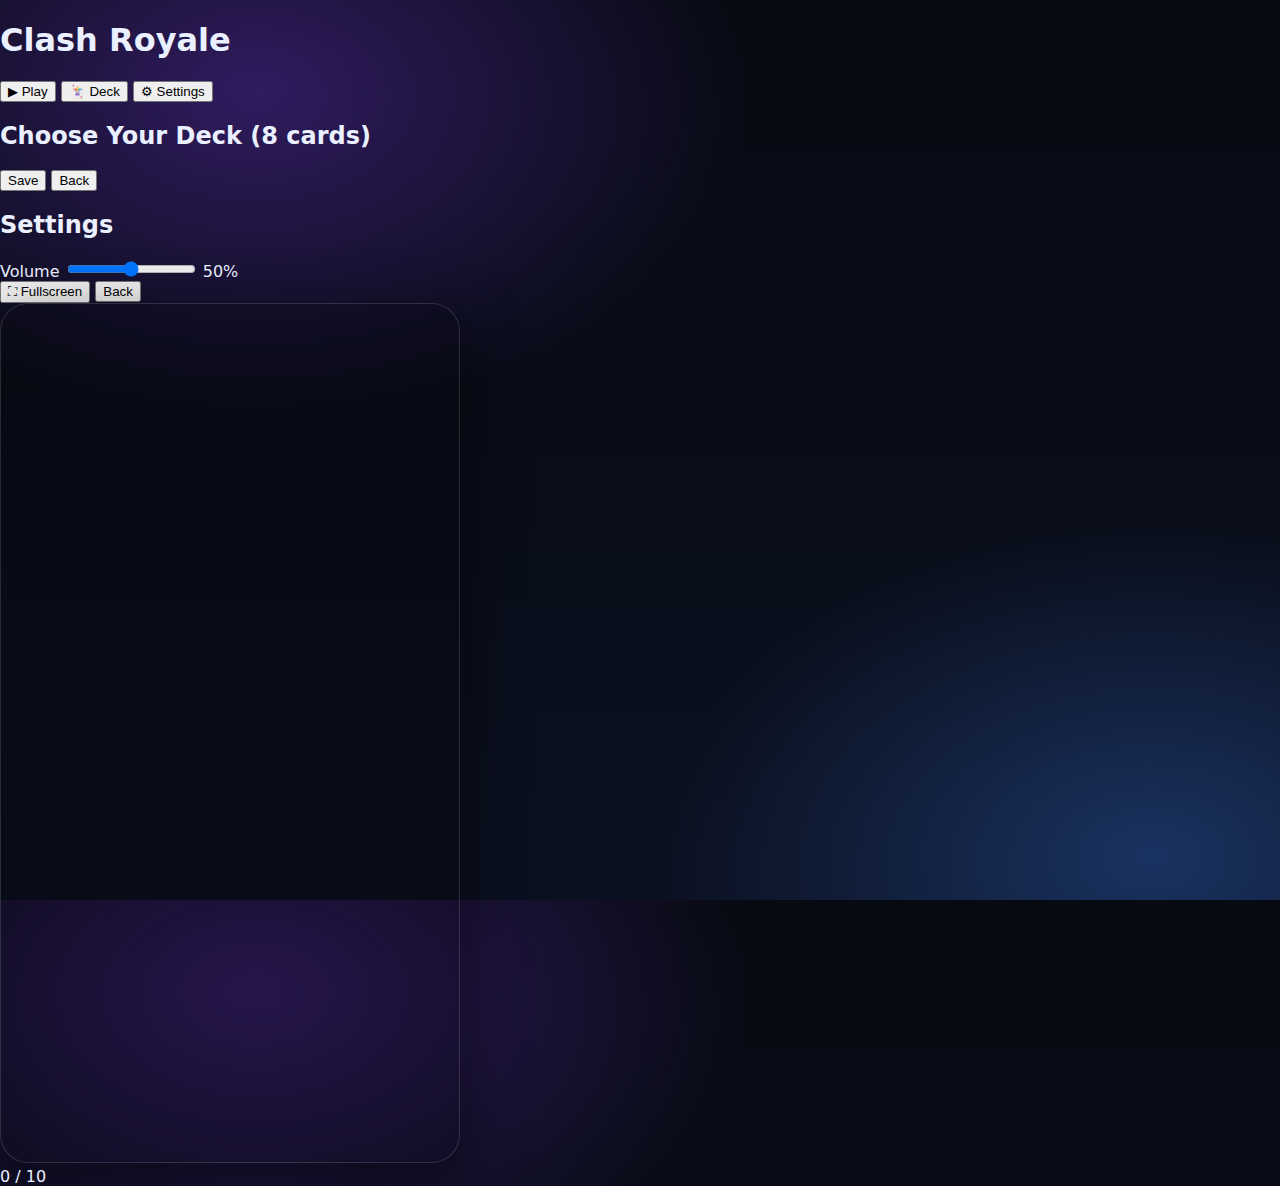
<file: Index.html>
<!DOCTYPE html>
<html lang="ru">
<head>
  <meta charset="UTF-8" />
  <title>Clash Royale Web</title>

  <!-- ============================= -->
  <!-- КУДА ВСТАВЛЯТЬ СТИЛИ -->
  <!-- style.css подключается здесь -->
  <!-- ============================= -->
  <link rel="stylesheet" href="style.css" />

  <meta name="viewport" content="width=device-width, initial-scale=1.0, user-scalable=no" />
</head>
<body>

  <!-- ============================= -->
  <!-- MAIN MENU -->
  <!-- ============================= -->
  <div id="menu" class="menu">
    <div class="menu-panel">

      <h1 class="title">Clash Royale</h1>

      <button id="btnPlay" class="menu-btn primary">
        ▶ Play
      </button>

      <button id="btnDeck" class="menu-btn">
        🃏 Deck
      </button>

      <button id="btnSettings" class="menu-btn">
        ⚙ Settings
      </button>

    </div>
  </div>

  <!-- ============================= -->
  <!-- DECK MENU -->
  <!-- ============================= -->
  <div id="deckMenu" class="menu hidden">
    <div class="menu-panel large">

      <h2>Choose Your Deck (8 cards)</h2>

      <div id="allCards" class="cards-grid">
        <!-- Все карты добавляются через JS -->
      </div>

      <div class="deck-actions">
        <button id="btnSaveDeck" class="menu-btn primary">Save</button>
        <button id="btnBackFromDeck" class="menu-btn">Back</button>
      </div>

    </div>
  </div>

  <!-- ============================= -->
  <!-- SETTINGS MENU -->
  <!-- ============================= -->
  <div id="settingsMenu" class="menu hidden">
    <div class="menu-panel">

      <h2>Settings</h2>

      <div class="setting">
        <label>Volume</label>
        <input id="volume" type="range" min="0" max="100" value="50" />
        <span id="volVal">50%</span>
      </div>

      <button id="btnFullscreen" class="menu-btn">
        ⛶ Fullscreen
      </button>

      <button id="btnBackFromSettings" class="menu-btn">
        Back
      </button>

    </div>
  </div>

  <!-- ============================= -->
  <!-- GAME UI -->
  <!-- ============================= -->
  <div id="gameUI" class="hidden">

    <div id="topMsg" class="top-msg"></div>

    <canvas id="game"></canvas>

    <!-- Elixir bar -->
    <div class="elixir-bar">
      <div class="elixir-fill" id="elixirFill"></div>
      <span id="elixirText">0 / 10</span>
    </div>

    <!-- Deck in battle -->
    <div id="deck" class="deck">
      <!-- Карты выбранной колоды -->
    </div>

  </div>

  <!-- ============================= -->
  <!-- КУДА ВСТАВЛЯТЬ JS -->
  <!-- game.js подключается здесь -->
  <!-- ============================= -->
  <script src="game.js"></script>

</body>
</html>
</file>
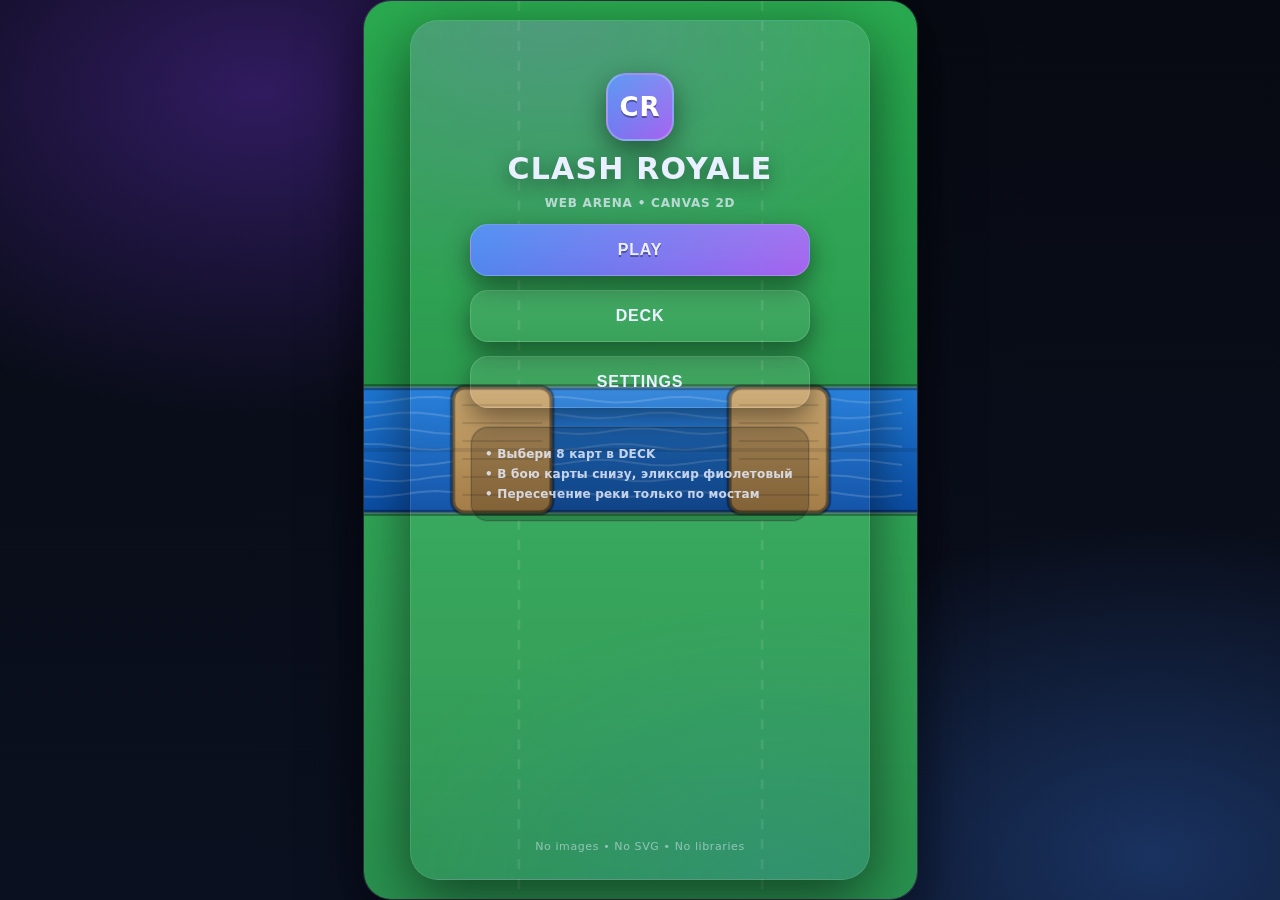
<file: index.html>
<!DOCTYPE html>
<html lang="ru">
<head>
  <meta charset="UTF-8" />
  <meta name="viewport" content="width=device-width, initial-scale=1, viewport-fit=cover" />
  <title>Clash Royale Web Arena (Canvas)</title>
  <link rel="stylesheet" href="style.css" />
</head>
<body>
  <div id="app">
    <canvas id="game" aria-label="Game Canvas"></canvas>

    <div id="overlay">
      <!-- MAIN MENU -->
      <section id="menuMain" class="screen active">
        <div class="logoWrap">
          <div class="logoBadge">CR</div>
          <div class="logoTitle">CLASH ROYALE</div>
          <div class="logoSub">WEB ARENA • CANVAS 2D</div>
        </div>

        <button id="btnPlay" class="btn primary pulse">PLAY</button>
        <button id="btnDeck" class="btn">DECK</button>
        <button id="btnSettings" class="btn">SETTINGS</button>

        <div class="menuHint">
          <div class="hintLine">• Выбери 8 карт в DECK</div>
          <div class="hintLine">• В бою карты снизу, эликсир фиолетовый</div>
          <div class="hintLine">• Пересечение реки только по мостам</div>
        </div>

        <div class="footerNote">No images • No SVG • No libraries</div>
      </section>

      <!-- DECK -->
      <section id="menuDeck" class="screen">
        <div class="topbar">
          <button class="iconbtn" id="deckBack" title="Back">←</button>
          <div class="topTitle">
            <div class="topTitleMain">DECK</div>
            <div class="topTitleSub">Pick 8 cards (max 8)</div>
          </div>
          <div class="topSpacer"></div>
        </div>

        <div class="deckPane">
          <div class="deckSelectedTitle">Selected (8)</div>
          <div id="deckSelected" class="deckSelected"></div>

          <div class="deckAllTitle">All Cards</div>
          <div id="allCardsGrid" class="grid"></div>
        </div>

        <div class="bottomActions">
          <button id="deckBack2" class="btn">BACK</button>
        </div>
      </section>

      <!-- SETTINGS -->
      <section id="menuSettings" class="screen">
        <div class="topbar">
          <button class="iconbtn" id="settingsBack" title="Back">←</button>
          <div class="topTitle">
            <div class="topTitleMain">SETTINGS</div>
            <div class="topTitleSub">Mobile-style UI</div>
          </div>
          <div class="topSpacer"></div>
        </div>

        <div class="settingsPane">
          <div class="settingCard">
            <div class="settingRow">
              <div class="settingLabel">Volume (stub)</div>
              <div class="settingValue"><span id="volValue">80</span>%</div>
            </div>
            <input id="volume" class="slider" type="range" min="0" max="100" value="80" />
            <div class="settingDesc">Заглушка (звук не используется), но UI как в мобильной игре.</div>
          </div>

          <div class="settingCard">
            <div class="settingRow">
              <div class="settingLabel">Fullscreen</div>
              <div class="settingValue">ON/OFF</div>
            </div>
            <button id="btnFullscreen" class="btn primary">TOGGLE FULLSCREEN</button>
            <div class="settingDesc">Работает по кнопке (Fullscreen API).</div>
          </div>
        </div>

        <div class="bottomActions">
          <button id="settingsBack2" class="btn">BACK</button>
        </div>
      </section>

      <!-- HUD (IN MATCH) -->
      <section id="hud" class="hud hidden">
        <div class="hudTop">
          <div class="hudBadge enemy">
            <div class="hudName">ENEMY</div>
            <div class="hudMini" id="enemyMini">Elixir: 0</div>
          </div>

          <button id="btnExit" class="smallbtn" title="Exit to menu">≡</button>

          <div class="hudBadge you">
            <div class="hudName">YOU</div>
            <div class="hudMini" id="youMini">Elixir: 0</div>
          </div>
        </div>

        <div id="placementHint" class="placementHint hidden">
          Tap on your side to deploy • Water is forbidden • Cross only via bridges
        </div>

        <div class="hudBottom">
          <div class="elixirBox">
            <div class="elixirLabel">ELIXIR</div>
            <div class="elixirBar">
              <div id="elixirFill" class="elixirFill"></div>
            </div>
            <div id="elixirNum" class="elixirNum">0</div>
          </div>

          <div class="handBox">
            <div id="handRow" class="cardsRow"></div>
            <div class="nextWrap">
              <div class="nextTitle">NEXT</div>
              <div id="nextCard" class="nextCard"></div>
            </div>
          </div>
        </div>
      </section>

      <!-- GAME OVER -->
      <section id="gameOver" class="screen gameover">
        <div class="goPanel">
          <div id="gameOverTitle" class="goTitle">VICTORY!</div>
          <div id="gameOverSub" class="goSub">King Tower destroyed</div>
          <button id="btnReplay" class="btn primary">PLAY AGAIN</button>
          <button id="btnBackMenu" class="btn">MAIN MENU</button>
        </div>
      </section>
    </div>
  </div>

  <script src="game.js"></script>
</body>
</html>
</file>
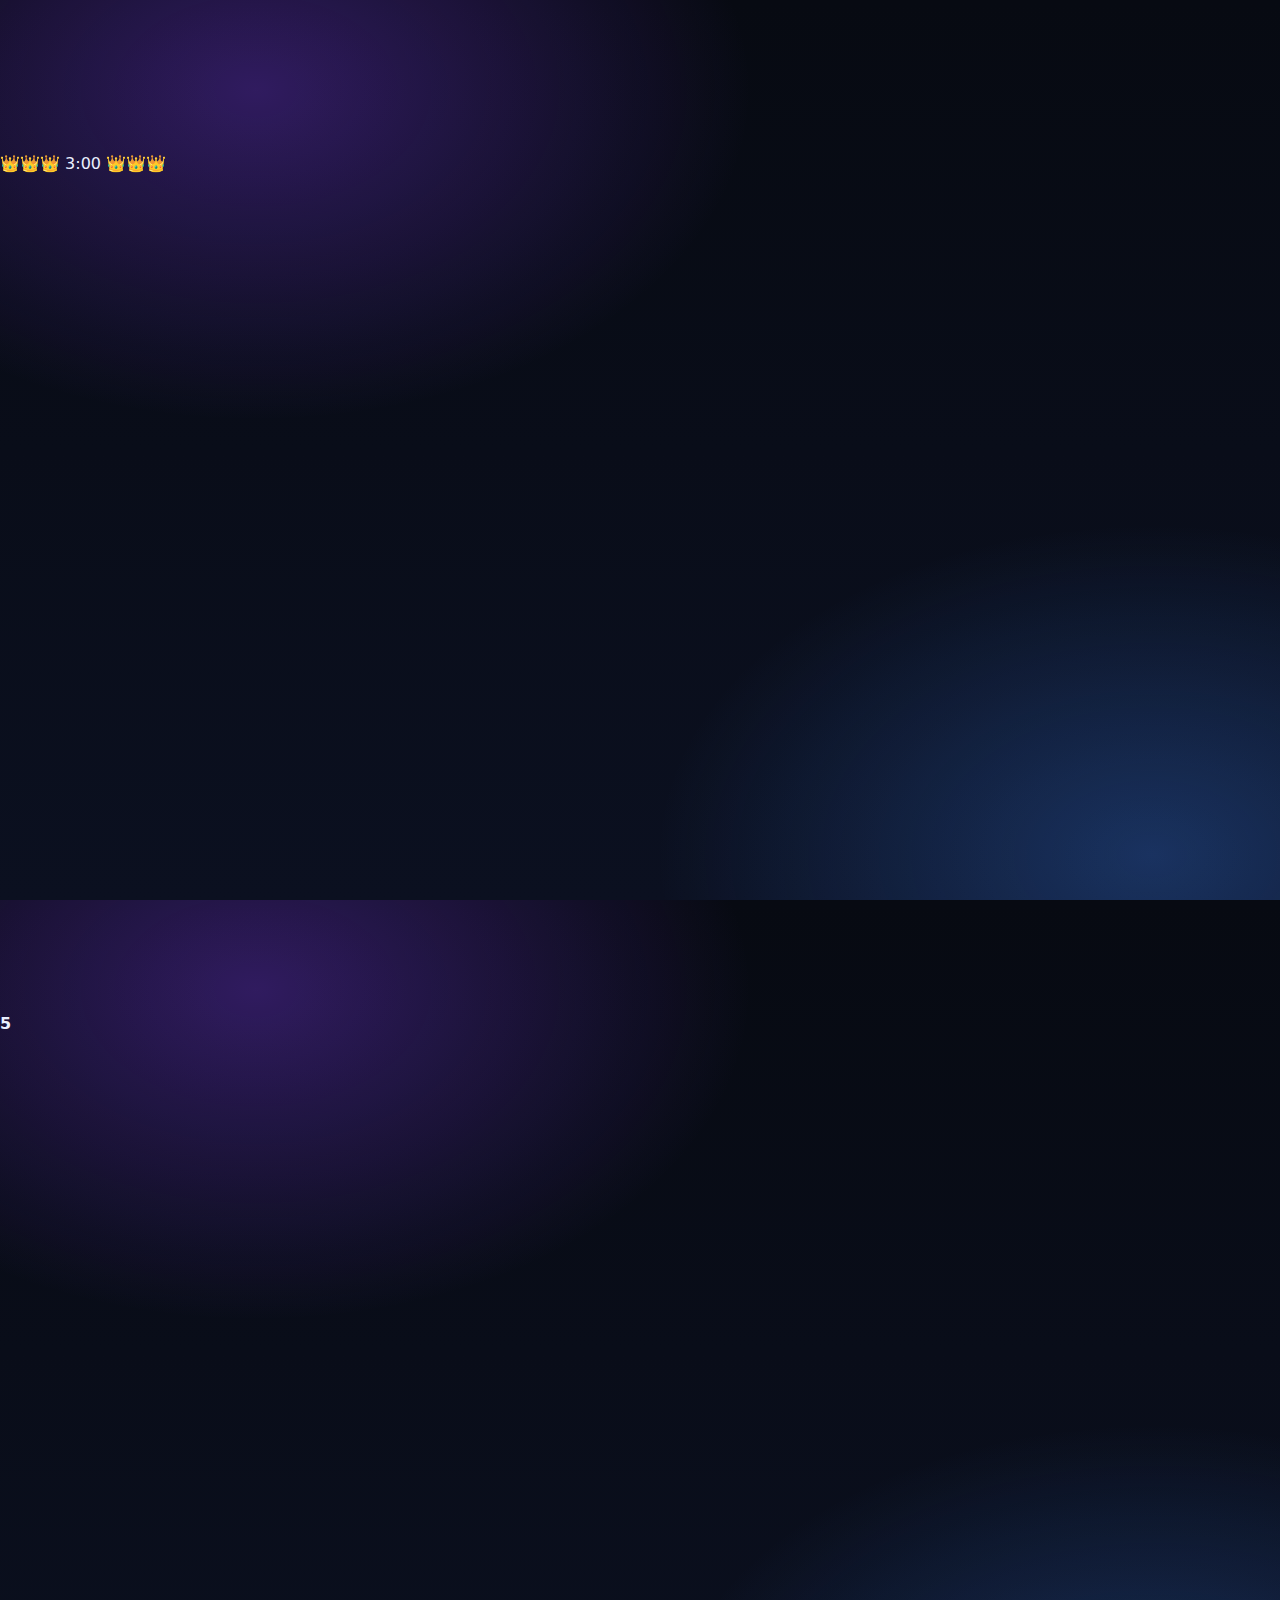
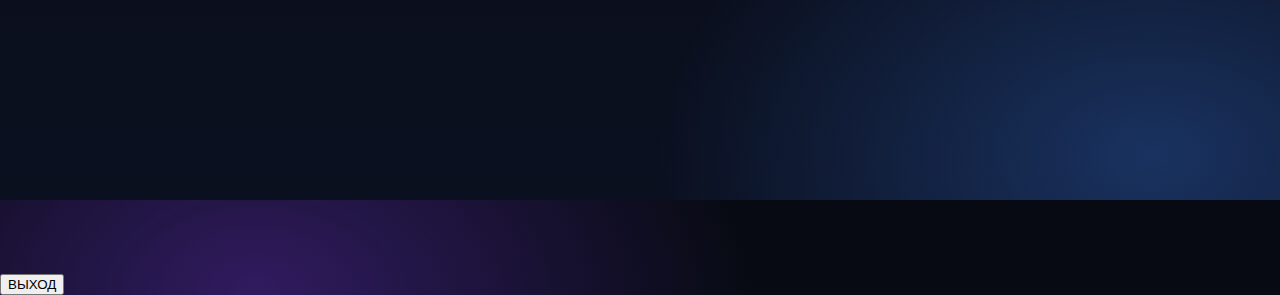
<file: battle.html>
<!DOCTYPE html>
<html lang="ru">
<head>
  <meta charset="UTF-8" />
  <title>Battle</title>
  <meta name="viewport" content="width=device-width, initial-scale=1.0, viewport-fit=cover, user-scalable=no">
  <link rel="stylesheet" href="style.css" />
</head>
<body>
<div class="app">
  <canvas id="c"></canvas>

  <div class="hud top-hud">
    <span id="ec">👑👑👑</span>
    <span id="time">3:00</span>
    <span id="pc">👑👑👑</span>
  </div>

  <div class="hud bottom-hud">
    <div class="elixir"><div id="eli"></div><b id="eliTxt">5</b></div>
    <div id="hand" class="hand"></div>
  </div>

  <button class="exit" onclick="location.href='index.html'">ВЫХОД</button>
</div>

<script src="game.js"></script>
<script>
document.addEventListener('touchstart',()=>document.documentElement.requestFullscreen?.().catch(()=>{}),{once:true});
window.onload=()=>window.initBattle?.();
</script>
</body>
</html>
</file>
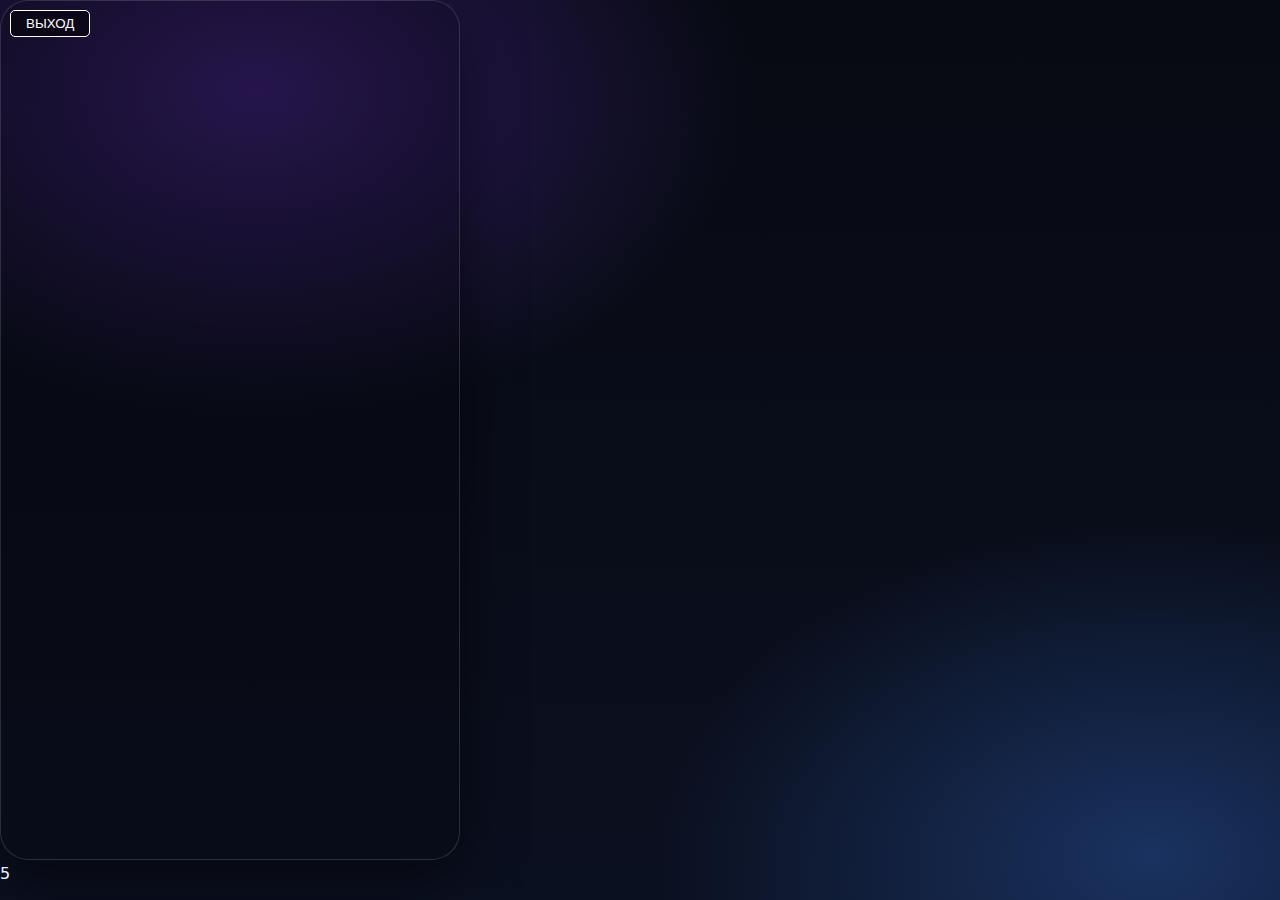
<file: game.html>
<!DOCTYPE html>
<html lang="ru">
<head>
    <meta charset="UTF-8">
    <title>Clash Royale - Battle</title>
    <link rel="stylesheet" href="style.css">
</head>
<body>
    <div class="app-container">
        <div id="battle-screen" style="position: relative; width: 100%; height: 100%;">

            <canvas id="game" width="600" height="770"></canvas>

            <div id="ui">
                <div class="elixir-container">
                    <div id="elixir-bar"></div>
                    <div id="elixir-text">5</div>
                </div>
            </div>

            <div id="cards-panel"></div>

            <button id="surrender-btn"
                    style="position:absolute; top:10px; left:10px; padding: 5px 15px; background: rgba(0,0,0,0.5); color: white; border: 1px solid white; border-radius: 5px; cursor: pointer;"
                    onclick="if(confirm('Выйти из боя?')) window.location.href='index.html'">
                ВЫХОД
            </button>
        </div>
    </div>

    <script src="game.js"></script>
    <script>
        // Запуск инициализации боя при загрузке страницы
        window.onload = () => {
            if (typeof initBattle === "function") {
                initBattle();
            }
        };
    </script>
</body>
</html>
</file>
<file: style.css>
:root{
  --bg0:#070a12;
  --bg1:#0b1020;
  --glass: rgba(255,255,255,0.08);
  --glass2: rgba(255,255,255,0.10);
  --stroke: rgba(255,255,255,0.18);
  --stroke2: rgba(0,0,0,0.35);

  --text:#eaf0ff;
  --muted: rgba(234,240,255,0.72);

  --purple:#a855f7;
  --purple2:#7c3aed;

  --blue:#3b82f6;
  --red:#ef4444;

  --radius-lg: 26px;
  --radius-md: 16px;

  --shadow: 0 18px 60px rgba(0,0,0,0.55);
  --shadow2: 0 10px 28px rgba(0,0,0,0.45);

  --ease: 0.35s cubic-bezier(.2,.9,.2,1);
}

*{ box-sizing: border-box; }


/* Mobile tap responsiveness (prevents delayed clicks / double-tap zoom quirks) */
.handCard, .cardTile, .smallbtn, .btn, button, a{
  touch-action: manipulation;
  -webkit-tap-highlight-color: transparent;
}

html,body{ height:100%; }
body{
  margin:0;
  background:
    radial-gradient(900px 600px at 20% 10%, rgba(124,58,237,.35), transparent 55%),
    radial-gradient(900px 600px at 90% 95%, rgba(59,130,246,.30), transparent 55%),
    linear-gradient(180deg, var(--bg0), var(--bg1));
  color:var(--text);
  font-family: ui-sans-serif, system-ui, -apple-system, Segoe UI, Roboto, Arial, "Noto Sans", "Liberation Sans", sans-serif;
  overflow:hidden;
}

#app{
  position:relative;
  width:100%;
  height:100%;
  display:flex;
  align-items:center;
  justify-content:center;
}

#game{
  width:min(460px, 98vw);
  height:min(860px, 98vh);
  border-radius: 28px;
  background: rgba(0,0,0,0.2);
  box-shadow: var(--shadow);
  border: 1px solid rgba(255,255,255,0.14);
  touch-action: none;
  -webkit-user-select: none;
  user-select: none;
}

#overlay{
  position:absolute;
  inset:0;
  display:flex;
  align-items:center;
  justify-content:center;
  pointer-events:none;
}

.screen{
  width:min(460px, 98vw);
  height:min(860px, 98vh);
  border-radius: 28px;
  overflow:hidden;
  display:none;
  align-items:center;
  justify-content:flex-start;
  flex-direction:column;
  padding: 26px 20px;
  background:
    radial-gradient(700px 460px at 30% 0%, rgba(168,85,247,.22), transparent 60%),
    radial-gradient(700px 460px at 80% 100%, rgba(59,130,246,.16), transparent 60%),
    linear-gradient(180deg, rgba(255,255,255,0.06), rgba(255,255,255,0.03));
  border: 1px solid rgba(255,255,255,0.10);
  box-shadow: var(--shadow);
  pointer-events:auto;
  transform: translateY(8px);
  opacity:0;
  transition: opacity var(--ease), transform var(--ease);
}

.screen.active{
  display:flex;
  opacity:1;
  transform: translateY(0);
}

.logoWrap{
  margin-top: 26px;
  display:flex;
  flex-direction:column;
  align-items:center;
  gap:10px;
}

.logoBadge{
  width: 68px;
  height: 68px;
  border-radius: 20px;
  display:grid;
  place-items:center;
  font-weight: 900;
  letter-spacing: 1px;
  font-size: 26px;
  color: white;
  background:
    linear-gradient(180deg, rgba(255,255,255,0.18), rgba(255,255,255,0.06)),
    linear-gradient(135deg, rgba(59,130,246,0.95), rgba(168,85,247,0.95));
  box-shadow: var(--shadow2);
  border: 2px solid rgba(255,255,255,0.22);
  text-shadow: 0 2px 0 rgba(0,0,0,0.35);
}

.logoTitle{
  font-weight: 900;
  letter-spacing: 1.2px;
  font-size: 30px;
  text-shadow: 0 6px 18px rgba(0,0,0,0.45);
}

.logoSub{
  color: var(--muted);
  font-weight: 700;
  letter-spacing: .8px;
  font-size: 12px;
}

.btn{
  width: min(340px, 92%);
  margin-top: 14px;
  padding: 16px 18px;
  border-radius: 18px;
  border: 1px solid rgba(255,255,255,0.14);
  background:
    linear-gradient(180deg, rgba(255,255,255,0.10), rgba(255,255,255,0.06));
  color: var(--text);
  font-weight: 900;
  letter-spacing: 0.8px;
  font-size: 16px;
  box-shadow: 0 10px 26px rgba(0,0,0,0.45);
  cursor:pointer;
  transition: transform var(--ease), filter var(--ease), box-shadow var(--ease), background var(--ease);
  user-select:none;
}

.btn:hover{
  transform: translateY(-2px) scale(1.01);
  filter: brightness(1.05);
  box-shadow: 0 14px 34px rgba(0,0,0,0.55);
}

.btn:active{
  transform: translateY(1px) scale(0.98);
  filter: brightness(0.98);
}

.btn.primary{
  border: 1px solid rgba(255,255,255,0.18);
  background:
    linear-gradient(180deg, rgba(255,255,255,0.14), rgba(255,255,255,0.06)),
    linear-gradient(135deg, rgba(59,130,246,0.95), rgba(168,85,247,0.95));
  text-shadow: 0 2px 0 rgba(0,0,0,0.35);
}

.pulse{
  animation: pulseBtn 1.4s ease-in-out infinite;
}

@keyframes pulseBtn{
  0%{ transform: translateY(0) scale(1); filter: brightness(1); }
  50%{ transform: translateY(-2px) scale(1.02); filter: brightness(1.08); }
  100%{ transform: translateY(0) scale(1); filter: brightness(1); }
}

.menuHint{
  width: min(340px, 92%);
  margin-top: 18px;
  padding: 14px 14px;
  border-radius: 18px;
  background: rgba(0,0,0,0.20);
  border: 1px solid rgba(255,255,255,0.10);
  color: rgba(234,240,255,0.86);
  box-shadow: inset 0 0 0 1px rgba(0,0,0,0.18);
}

.hintLine{
  font-weight: 700;
  font-size: 12px;
  letter-spacing: 0.2px;
  opacity: 0.95;
  margin: 6px 0;
}

.footerNote{
  margin-top:auto;
  padding-top: 10px;
  font-size: 11px;
  color: rgba(234,240,255,0.50);
  letter-spacing: 0.6px;
}

.topbar{
  width:100%;
  display:flex;
  align-items:center;
  gap:12px;
  padding: 6px 4px 8px;
}

.iconbtn{
  width: 44px;
  height: 44px;
  border-radius: 14px;
  border: 1px solid rgba(255,255,255,0.14);
  background: rgba(0,0,0,0.22);
  color: var(--text);
  font-size: 18px;
  font-weight: 900;
  cursor:pointer;
  transition: transform var(--ease), filter var(--ease);
}

.iconbtn:hover{ transform: translateY(-2px); filter: brightness(1.05); }
.iconbtn:active{ transform: translateY(1px) scale(0.98); }

.topTitle{
  display:flex;
  flex-direction:column;
  align-items:flex-start;
  gap:2px;
}
.topTitleMain{ font-weight: 1000; letter-spacing: .9px; font-size: 18px; }
.topTitleSub{ color: rgba(234,240,255,0.70); font-weight: 800; font-size: 12px; }
.topSpacer{ flex:1; }

.deckPane{
  width:100%;
  padding: 10px 6px 0;
  display:flex;
  flex-direction:column;
  gap:10px;
  overflow:auto;
}

.deckSelectedTitle,
.deckAllTitle{
  font-weight: 1000;
  letter-spacing: 0.9px;
  font-size: 13px;
  color: rgba(234,240,255,0.9);
  padding-left: 4px;
  margin-top: 2px;
}

.deckSelected{
  width:100%;
  display:grid;
  grid-template-columns: repeat(4, 1fr);
  gap:10px;
}

.grid{
  width:100%;
  display:grid;
  grid-template-columns: repeat(3, 1fr);
  gap:10px;
  padding-bottom: 10px;
}

.cardTile{
  position:relative;
  border-radius: 18px;
  padding: 12px 10px 12px;
  min-height: 92px;
  border: 2px solid rgba(255,255,255,0.10);
  background:
    linear-gradient(180deg, rgba(255,255,255,0.12), rgba(255,255,255,0.05)),
    linear-gradient(135deg, rgba(0,0,0,0.18), rgba(0,0,0,0.02));
  box-shadow: 0 10px 22px rgba(0,0,0,0.40);
  cursor:pointer;
  transition: transform var(--ease), filter var(--ease), border-color var(--ease);
  user-select:none;
}

.cardTile:hover{
  transform: translateY(-3px) scale(1.01);
  filter: brightness(1.06);
}

.cardTile:active{
  transform: translateY(1px) scale(0.98);
}

.cardTile.selected{
  border-color: rgba(168,85,247,0.75);
  box-shadow: 0 14px 30px rgba(168,85,247,0.14), 0 12px 26px rgba(0,0,0,0.48);
}
.cardTile.slotActive{
  outline: 3px solid rgba(168,85,247,0.95);
  outline-offset: 2px;
  transform: translateY(-1px) scale(1.01);
  animation: deckSlotPulse 1.1s ease-in-out infinite;
}

@keyframes deckSlotPulse{
  0%{ box-shadow: 0 0 0 rgba(168,85,247,0.0), 0 18px 30px rgba(0,0,0,0.45); }
  50%{ box-shadow: 0 0 22px rgba(168,85,247,0.22), 0 18px 30px rgba(0,0,0,0.45); }
  100%{ box-shadow: 0 0 0 rgba(168,85,247,0.0), 0 18px 30px rgba(0,0,0,0.45); }
}

.cardName{
  font-weight: 1000;
  letter-spacing: 0.4px;
  font-size: 12px;
  line-height: 1.05;
  text-shadow: 0 2px 0 rgba(0,0,0,0.25);
}

.cardMeta{
  margin-top: 6px;
  font-size: 11px;
  color: rgba(234,240,255,0.72);
  font-weight: 800;
}

.costBubble{
  position:absolute;
  right: 10px;
  top: 10px;
  width: 28px;
  height: 28px;
  border-radius: 10px;
  display:grid;
  place-items:center;
  font-weight: 1000;
  background: linear-gradient(180deg, rgba(255,255,255,0.16), rgba(255,255,255,0.06)),
              linear-gradient(135deg, rgba(168,85,247,0.95), rgba(124,58,237,0.95));
  border: 2px solid rgba(255,255,255,0.20);
  box-shadow: 0 10px 18px rgba(0,0,0,0.35);
}

.bottomActions{
  width:100%;
  margin-top:auto;
  padding: 10px 0 0;
  display:flex;
  justify-content:center;
}

.settingsPane{
  width:100%;
  padding: 10px 6px 0;
  display:flex;
  flex-direction:column;
  gap:12px;
}

.settingCard{
  width:100%;
  border-radius: 20px;
  padding: 14px 14px 12px;
  background: rgba(0,0,0,0.20);
  border: 1px solid rgba(255,255,255,0.10);
  box-shadow: inset 0 0 0 1px rgba(0,0,0,0.18);
}

.settingRow{
  display:flex;
  align-items:center;
  justify-content:space-between;
  gap:10px;
}

.settingLabel{
  font-weight: 1000;
  letter-spacing: 0.8px;
}

.settingValue{
  font-weight: 900;
  color: rgba(234,240,255,0.75);
}

.settingDesc{
  margin-top: 8px;
  font-size: 12px;
  color: rgba(234,240,255,0.70);
  font-weight: 750;
}

.slider{
  width:100%;
  margin-top: 10px;
  accent-color: var(--purple);
}

.hud{
  width:min(460px, 98vw);
  height:min(860px, 98vh);
  border-radius: 28px;
  position:relative;
  pointer-events:none;
}

.hud.hidden{ display:none; }

.hudTop{
  position:absolute;
  top: 10px;
  left: 10px;
  right: 10px;
  display:flex;
  align-items:center;
  justify-content:space-between;
  gap:10px;
  pointer-events:auto;
}

.hudBadge{
  width: 140px;
  border-radius: 18px;
  padding: 10px 12px;
  border: 1px solid rgba(255,255,255,0.12);
  background: rgba(0,0,0,0.18);
  box-shadow: 0 10px 22px rgba(0,0,0,0.35);
}

.hudBadge.enemy{ outline: 2px solid rgba(239,68,68,0.22); }
.hudBadge.you{ outline: 2px solid rgba(59,130,246,0.22); }

.hudName{
  font-weight: 1000;
  letter-spacing: 0.9px;
  font-size: 12px;
}

.hudMini{
  margin-top: 4px;
  font-weight: 900;
  font-size: 11px;
  color: rgba(234,240,255,0.74);
}

.smallbtn{
  width: 44px;
  height: 44px;
  border-radius: 14px;
  border: 1px solid rgba(255,255,255,0.14);
  background: rgba(0,0,0,0.22);
  color: var(--text);
  font-size: 18px;
  font-weight: 1000;
  cursor:pointer;
  transition: transform var(--ease), filter var(--ease);
}

.smallbtn:hover{ transform: translateY(-2px); filter: brightness(1.05); }
.smallbtn:active{ transform: translateY(1px) scale(0.98); }

.placementHint{
  position:absolute;
  top: 66px;
  left: 10px;
  right: 10px;
  padding: 10px 12px;
  border-radius: 16px;
  background: rgba(0,0,0,0.22);
  border: 1px solid rgba(255,255,255,0.10);
  box-shadow: 0 10px 22px rgba(0,0,0,0.35);
  color: rgba(234,240,255,0.86);
  font-weight: 900;
  font-size: 11px;
  letter-spacing: 0.3px;
  pointer-events:none;
}

.placementHint.hidden{ display:none; }

.hudBottom{
  position:absolute;
  left: 10px;
  right: 10px;
  bottom: 10px;
  display:flex;
  gap:10px;
  pointer-events:auto;
}

.elixirBox{
  width: 104px;
  border-radius: 22px;
  padding: 10px 10px;
  border: 1px solid rgba(255,255,255,0.12);
  background: rgba(0,0,0,0.22);
  box-shadow: 0 10px 22px rgba(0,0,0,0.40);
  display:flex;
  flex-direction:column;
  gap:8px;
  align-items:stretch;
}

.elixirLabel{
  font-weight: 1000;
  letter-spacing: 0.9px;
  font-size: 11px;
  opacity: 0.95;
}

.elixirBar{
  width:100%;
  height: 12px;
  border-radius: 999px;
  background: rgba(255,255,255,0.10);
  border: 1px solid rgba(255,255,255,0.10);
  overflow:hidden;
}

.elixirFill{
  height:100%;
  width:0%;
  border-radius: 999px;
  background:
    linear-gradient(180deg, rgba(255,255,255,0.18), rgba(255,255,255,0.06)),
    linear-gradient(135deg, rgba(168,85,247,0.95), rgba(124,58,237,0.95));
  box-shadow: 0 10px 20px rgba(168,85,247,0.20);
  transition: width 0.15s linear;
}

.elixirNum{
  font-weight: 1100;
  font-size: 18px;
  letter-spacing: 0.6px;
  text-align:center;
}

.handBox{
  flex:1;
  border-radius: 22px;
  padding: 10px 10px;
  border: 1px solid rgba(255,255,255,0.12);
  background: rgba(0,0,0,0.22);
  box-shadow: 0 10px 22px rgba(0,0,0,0.40);
  display:flex;
  gap:10px;
  align-items:stretch;
}

.cardsRow{
  flex:1;
  display:grid;
  grid-template-columns: repeat(4, 1fr);
  gap:8px;
  align-items:stretch;
}

.handCard{
  position:relative;
  border-radius: 18px;
  padding: 10px 8px 8px;
  border: 2px solid rgba(255,255,255,0.10);
  background:
    linear-gradient(180deg, rgba(255,255,255,0.12), rgba(255,255,255,0.05)),
    linear-gradient(135deg, rgba(0,0,0,0.18), rgba(0,0,0,0.02));
  box-shadow: 0 10px 18px rgba(0,0,0,0.35);
  cursor:pointer;
  user-select:none;
  transition: transform var(--ease), filter var(--ease), border-color var(--ease), opacity var(--ease);
}

.handCard:hover{ transform: translateY(-2px) scale(1.01); filter: brightness(1.05); }
.handCard:active{ transform: translateY(1px) scale(0.98); }

.handCard.selected{
  border-color: rgba(168,85,247,0.85);
  box-shadow: 0 14px 26px rgba(168,85,247,0.14), 0 12px 26px rgba(0,0,0,0.42);
}

.handCard.disabled{
  opacity: 0.45;
  cursor:not-allowed;
}

.handName{
  font-weight: 1000;
  font-size: 11px;
  line-height: 1.05;
  text-shadow: 0 2px 0 rgba(0,0,0,0.25);
}

.handType{
  margin-top: 6px;
  font-weight: 900;
  font-size: 10px;
  color: rgba(234,240,255,0.70);
}

.handCost{
  position:absolute;
  right: 8px;
  top: 8px;
  width: 26px;
  height: 26px;
  border-radius: 10px;
  display:grid;
  place-items:center;
  font-weight: 1000;
  font-size: 12px;
  background:
    linear-gradient(180deg, rgba(255,255,255,0.16), rgba(255,255,255,0.06)),
    linear-gradient(135deg, rgba(168,85,247,0.95), rgba(124,58,237,0.95));
  border: 2px solid rgba(255,255,255,0.20);
  box-shadow: 0 10px 18px rgba(0,0,0,0.35);
}

.nextWrap{
  width: 70px;
  display:flex;
  flex-direction:column;
  gap:8px;
  align-items:stretch;
}

.nextTitle{
  font-weight: 1000;
  letter-spacing: 0.8px;
  font-size: 11px;
  color: rgba(234,240,255,0.78);
  text-align:center;
}

.nextCard{
  flex:1;
  border-radius: 16px;
  border: 1px dashed rgba(255,255,255,0.18);
  background: rgba(255,255,255,0.06);
  display:flex;
  align-items:center;
  justify-content:center;
  padding: 8px;
  text-align:center;
  font-weight: 1000;
  font-size: 10px;
  color: rgba(234,240,255,0.78);
}

.gameover{
  justify-content:center;
}

.goPanel{
  width:min(360px, 92%);
  border-radius: 24px;
  padding: 18px 16px;
  background: rgba(0,0,0,0.28);
  border: 1px solid rgba(255,255,255,0.12);
  box-shadow: var(--shadow2);
  display:flex;
  flex-direction:column;
  align-items:center;
}

.goTitle{
  font-weight: 1100;
  letter-spacing: 1px;
  font-size: 26px;
  text-shadow: 0 8px 18px rgba(0,0,0,0.45);
}

.goSub{
  margin-top: 8px;
  color: rgba(234,240,255,0.76);
  font-weight: 900;
  font-size: 12px;
  text-align:center;
}

/* Deck: warn pulse when empty slots exist */
.pulseWarn{
  animation: pulseWarn 1.05s ease-in-out infinite;
}
@keyframes pulseWarn{
  0%{ transform: translateY(0) scale(1); }
  50%{ transform: translateY(-1px) scale(1.03); }
  100%{ transform: translateY(0) scale(1); }
}

@media (max-width: 420px){
  #game,
  .screen,
  .hud{
    width: 100vw;
    height: 100vh;
    border-radius: 0;
  }
  .btn{ width: 92%; }
}
</file>
